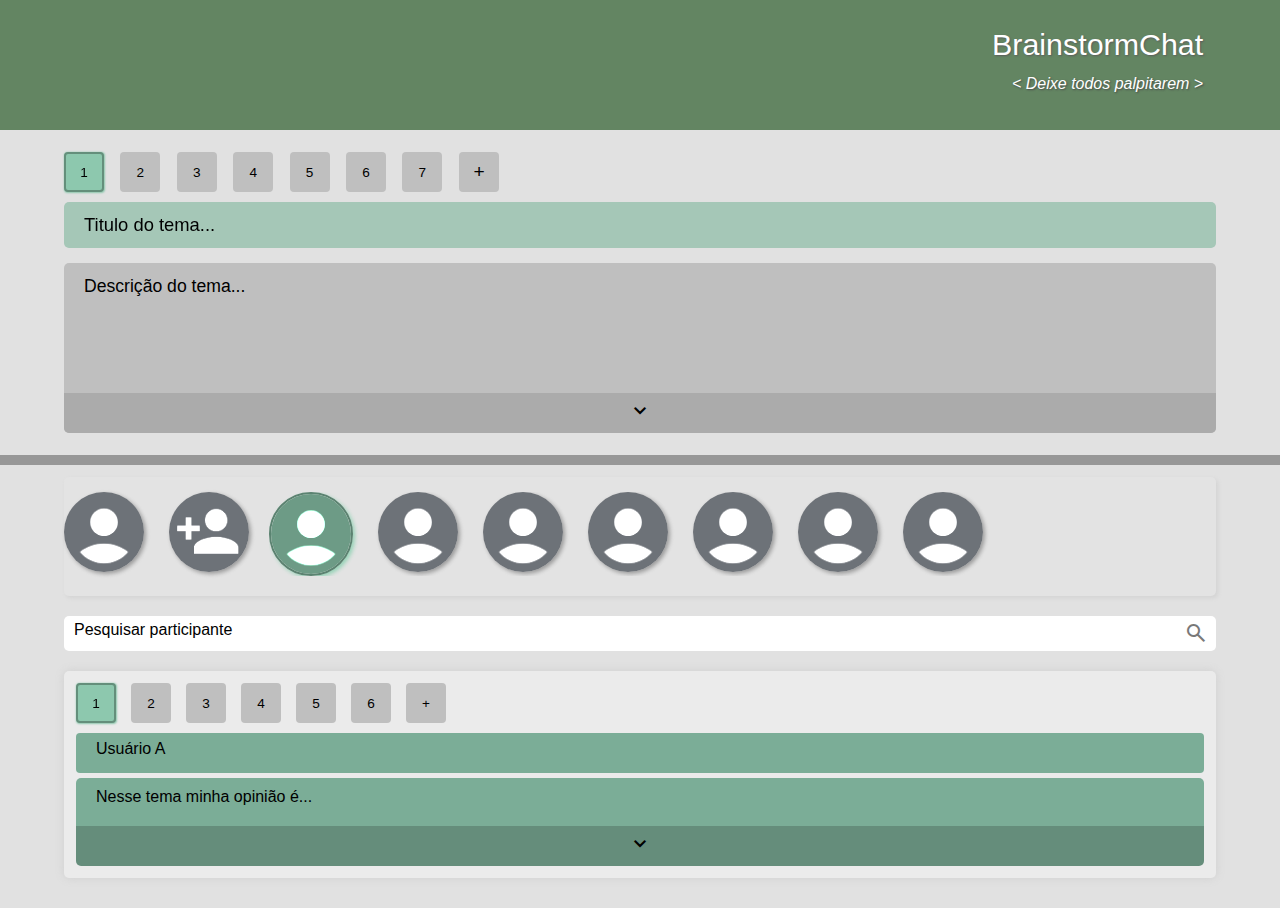
<file: index.html>
<!DOCTYPE html>
<html lang='pt-br'>
<head>
    <meta charset='UTF-8'>
    <meta name='viewport' content='width=device-width, initial-scale=1.0'>
    <title>BrainstornChat</title>
    <link rel="stylesheet" href="mobile.css" media="screen and (max-width: 576px)">
    <link rel="stylesheet" href="mobile2.css" media="screen and (min-width: 577px) and (max-width: 768px)">
    <link rel="stylesheet" href="tablet.css" media="screen and (min-width: 769px) and (max-width: 992px)">
    <link rel="stylesheet" href="desktop.css" media= "screen and (min-width: 993px)">

    <link rel="stylesheet" href="https://fonts.googleapis.com/css2?family=Material+Symbols+Outlined:opsz,wght,FILL,GRAD@20..48,100..700,0..1,-50..200" />
    <link href="https://fonts.googleapis.com/icon?family=Material+Icons" rel="stylesheet">
</head>
<body>
    <header>
        <div>
            <h1>BrainstormChat</h1>
            <p>&lt; Deixe todos palpitarem &gt;</Deixe></p>
        </div>
    </header>

    <main>
        <div id="temas">
            <div id="botoes_tema">
                <div id="all_buttons">
                    <button class="selecao">1</button>
                    <button>2</button>
                    <button>3</button>
                    <button>4</button>
                    <button>5</button>
                    <button>6</button>
                    <button>7</button>
                </div>
                <div id="button_add">
                    <button>+</button>
                </div>
            </div>

            <div id="for_tema">
                <p>Titulo do tema...</p>
                <div id="div_desc">
                    <p>Descrição do tema...</p>
                    
                    <div class="recolher">
                        <span class="material-symbols-outlined subir">
                            stat_1
                        </span>
                        <span class="material-symbols-outlined">
                            stat_minus_1
                        </span>
                    </div>
                </div>        
            </div>
        </div>

        <div id="usersSection">
            <div id="for_users">
                <div id="for_adm">
                    <img src="account_circle.png" alt="">
                    <img src="person_add2.png" alt="" id="add_user">
                </div>

                <div id="for_rest_users">
                    <div id="parte1">
                        <img src="account_circle.png" alt="" class="selecao2">
                        <img src="account_circle.png" alt="">
                        <img src="account_circle.png" alt="">
                        <img src="account_circle.png" alt="">
                        <img src="account_circle.png" alt="">
                        <img src="account_circle.png" alt="" class="user_desktop">
                        <img src="account_circle.png" alt="" class="user_desktop">
                    </div>
                    <div id="parte2">
                        <img src="account_circle.png" alt="">
                        <img src="account_circle.png" alt="">
                        <img src="account_circle.png" alt="">
                        <img src="account_circle.png" alt="">
                        <img src="account_circle.png" alt="">
                    </div>
                </div>

            </div>
            <div id="pesquisar">
                <p>Pesquisar participante</p>
                <span class="material-symbols-outlined">
                    search
                </span>
            </div>
            <div id="opinion">
                <div id="botoes_opni">
                    <button class="selecao">1</button>
                    <button>2</button>
                    <button>3</button>
                    <button>4</button>
                    <button>5</button>
                    <button>6</button>
                    <button class="mais">+</button>
                </div>

                <div id="user_name">
                    <p>Usuário A</p>
                </div>

                <p id="txt_opinion"> Nesse tema minha opinião é...</p>

                <div class="recolher">
                    <span class="material-symbols-outlined subir">
                        stat_1
                    </span>
                    <span class="material-symbols-outlined">
                        stat_minus_1
                    </span>
                </div>
            </div>
        </div>
    </main>
</body>
</html>
</file>
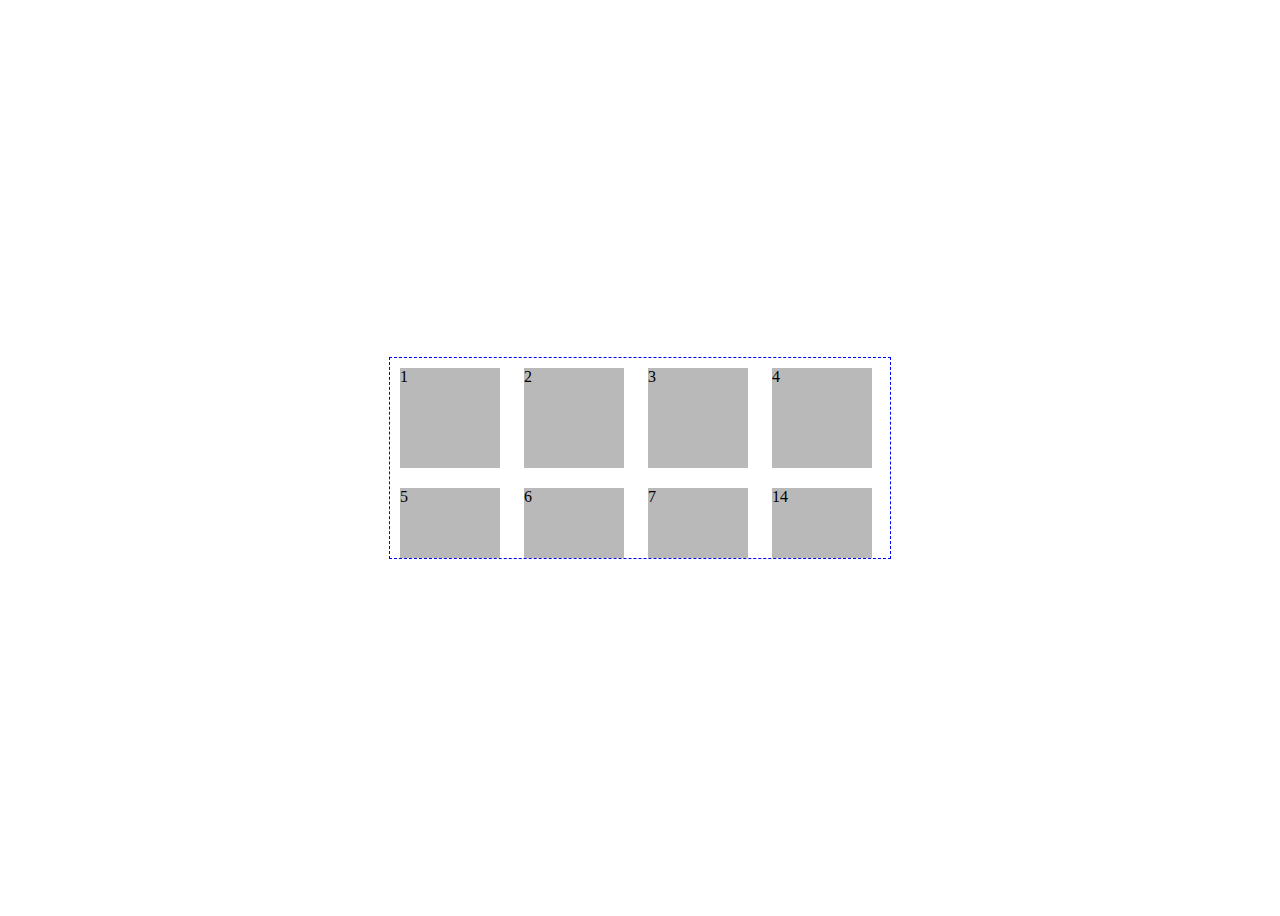
<file: testes.html>
<!DOCTYPE html>
<html lang='pt-br'>
<head>
    <meta charset='UTF-8'>
    <meta name='viewport' content='width=device-width, initial-scale=1.0'>
    <title>Documento</title>
    <link rel="stylesheet" href="testes.css">
</head>
<body>
    <main>
        <div id="main">
            <div>1</div>
            <div>2</div>
            <div>3</div>
            <div>4</div>
            <div>5</div>
            <div>6</div>
            <div>7</div>
            <div>14</div>
            <div>13</div>
            <div>11</div>
            <div>10</div>
            <div>9</div>
            <div>8</div>
        </div>
    </main>
    <script src="script.js"></script>
</body>
</html>
</file>
<file: mobile.css>
.material-symbols-outlined {
    font-variation-settings:
    'FILL' 0,
    'wght' 400,
    'GRAD' 0,
    'opsz' 24
}

@import url('https://fonts.googleapis.com/css2?family=Roboto:ital,wght@0,300;0,400;0,500;0,700;0,900;1,400&display=swap');


*{
    margin: 0px;
    padding: 0px;
    font-family: "Roboto", sans-serif;
}
body{
    background-color:#e1e1e1;
}
header{
    width: 100%;
    background-color: rgb(99, 133, 98);
    height: 95px;
    padding-top: 5px;
}
header>div{
    height: 90px;
    margin: auto;
    margin-right: 6%;
    display: flex;
    flex-flow: column nowrap;
    justify-content: space-evenly;
}
header>div>h1{
    text-align: right;
    color: white;
    font-weight: 500;
    text-shadow: 1px 1px 2px rgb(92, 92, 92);
    font-size: 1.7em;
}
header>div>p{
    font-style: italic;
    text-align: right;
    color: rgb(255, 255, 255);
    text-shadow: 1px 1px 2px rgb(73, 73, 73);
    font-size: 0.9em;
}

div#temas{
    width: 100%;
    margin: auto;
    margin-bottom: 22px;
    box-sizing: border-box;
    box-shadow: 0px 10px 0px rgb(151, 151, 151);
    padding: 22px 0px;
}
    /*Desc_temas*/
    div#for_tema{
        width: 90%;
        margin: auto;
    }
        #for_tema > p {
            padding: 12px 20px;
            background-color: #bfbfbf;
            border-radius: 5px;
            margin-bottom: 10px;
            font-size: 1.15em;
            filter: sepia(0.5) hue-rotate(100deg) brightness(0.9);
        }
    #div_desc{
        background-color: #bfbfbf;
        border-radius: 5px;
        position: relative;
        width: 100%;
    }
       #div_desc>p{
            padding: 8px 20px;
            line-height: 1.5em;
            height: 50px;
        }

        div.recolher{
            width: 100%;
            height: 37px;
            font-size: 1.5em;
            font-weight: 600;
            background-color: #ababab;
            border-radius: 0px 0px 5px 5px;
            display: flex;
            justify-content: center;
        }
        div.recolher>span{
            height: 100%;
            padding: 5px;
            font-size: 1em;
            line-height: 1.15em;
            font-weight: bolder;
            border-radius: 0px 5px 5px 0px;
            box-sizing: border-box;
            border-radius: 25%;
        }
        span.subir{
            display: none;
        }

    /*Botoes_temas*/

    div#botoes_tema{
        width: 90%;
        margin: auto;
        display: flex;
        height: 37px;
        gap: 11px;
        margin-bottom: 10px;
    }
    div#all_buttons{
        width: 90%;
        height: 100%;
        display: flex;
        justify-content: space-between;
    }
    div#all_buttons>button{
        width: 37px;
        height: 100%;
        display: inline-block;
        border-radius: 4px;
        border: none;
        color: rgb(87, 87, 87);
        background-color: #bfbfbf;
        font-size: 0.85em;
    }
    div#button_add{
        width: 37px;
        height: 100%;
    }
    div#button_add>button{
        width: 100%;
        height: 100%;
        font-size: 1.2em !important;
        border-radius: 4px;
        border: none;
        color: rgb(87, 87, 87);
        background-color: #bfbfbf;
    }
        .selecao{
            filter: sepia(1) hue-rotate(100deg) brightness(0.8) !important;
            color: rgb(0, 0, 0) !important;
            border: 2.15px solid #729a70 !important;
            box-shadow: 0.5px 0.5px 2px rgb(190, 190, 190);
            box-sizing: border-box;
        }

/*Usuarios*/
div#userSection{
    height: auto;
}

div#for_users{
    width: 90%;
    margin: auto;
    margin-bottom: 12px;
    background-color: rgb(227, 227, 227);
    display: flex;
    height: 150px;
    gap: 10px;
    border-radius: 5px;
    box-shadow: 2px 2px 4px rgb(211, 211, 211);
    padding-bottom: 7px;
}
    #for_adm, #for_rest_users{
        height: 100%;
    }
    #for_adm{
        width: 65px;
        display: flex;
        flex-flow: column nowrap;
        justify-content: space-evenly;
    }
    #for_adm img {
        height: 40%;
        width: 60px;
        border-radius: 50%;
        filter: brightness(1.15);
        box-shadow: 2px 2px 4px rgb(134, 134, 134);
    }
    #for_rest_users{
        width: 100%;
        display: flex;
        flex-flow: column nowrap;
        justify-content: space-between;
        overflow-x: hidden;
    }
    #parte1,#parte2{
        width: 100%;
        height: 50%;
        display: flex;
        overflow-x: hidden;
        box-sizing: border-box;
        padding: 5px 0px;
        justify-content: space-evenly;
        gap: 10px;
    }
    #parte1>img,#parte2>img{
        height: 90%;
        width: 60px;
        border-radius: 50%;
        box-shadow: 2px 2px 4px rgb(134, 134, 134);
        filter: brightness(1.15);
    }

    .selecao2{
        filter: sepia(1) hue-rotate(100deg) brightness(1.2) !important;
        border-radius: 50%;
        border: 2.5px solid #465d45;
    }

div#pesquisar{
    height: 35px;
    width: 90%;
    margin: auto;
    margin-bottom: 20px;
    background-color: rgb(255, 255, 255);
    border-radius: 5px;
    display: flex;
    position: relative;
}
    div#pesquisar>p{
        color: rgb(121, 121, 121);
        padding: 5px 20px 0px 10px;
    }
    div#pesquisar>span{
        position: absolute;
        top: 5px;
        right: 8px;
        color: rgb(121, 121, 121);
    }

    div#opinion{
        width: 90%;
        margin: auto;
        background-color: #ebebeb;
        border-radius: 5px;
        padding: 12px;
        box-sizing: border-box;
        box-shadow: 0px 0px 10px rgb(207, 207, 207);
        margin-bottom: 30px;
    }

    div#botoes_opni{
        width: 100%;
        margin-bottom: 10px;
        display: flex;
        height: 37px;
        gap: 15px;
    }
    
    div#botoes_opni>button{
        width: 37px;
        height: 100%;
        border-radius: 4px;
        border: none;
        color: rgb(87, 87, 87);
        background-color: #bfbfbf;
        font-size: 0.85em;
    }
    div#user_name{
       display: flex;
       flex-flow: row nowrap;
       background-color: #7bad97;
       margin-bottom: 5px;
       border-radius: 4px;
       position: relative;
    }

    div#user_name>p{
        padding: 7px 20px;
    }
    div#user_name>span{
        position: absolute;
        top: 4px;
        left: 10px;
    }
    p#txt_opinion{
        padding: 10px 0px 20px 20px;
        background-color: #7bad97;
        border-radius: 5px 5px 0px 0px;
    }
    div#opinion > div.recolher{
        background-color: #658d7b;
    }
</file>
<file: mobile2.css>
.material-symbols-outlined {
    font-variation-settings:
    'FILL' 0,
    'wght' 400,
    'GRAD' 0,
    'opsz' 24
}

@import url('https://fonts.googleapis.com/css2?family=Roboto:ital,wght@0,300;0,400;0,500;0,700;0,900;1,400&display=swap');


*{
    margin: 0px;
    padding: 0px;
    font-family: "Roboto", sans-serif;
}
body{
    background-color:#e1e1e1;
}
header{
    width: 100%;
    background-color: rgb(99, 133, 98);
    height: 115px;
    padding-top: 5px;
}
header>div{
    height: 100px;
    margin: auto;
    margin-right: 6%;
    display: flex;
    flex-flow: column nowrap;
    justify-content: space-evenly;
}
header>div>h1{
    text-align: right;
    color: white;
    font-weight: 500;
    text-shadow: 1px 1px 2px rgb(92, 92, 92);
    font-size: 1.8em;
}
header>div>p{
    font-style: italic;
    text-align: right;
    color: rgb(255, 255, 255);
    text-shadow: 1px 1px 2px rgb(73, 73, 73);
    font-size: 1em;
}

div#temas{
    width: 100%;
    margin: auto;
    margin-bottom: 22px;
    box-sizing: border-box;
    box-shadow: 0px 10px 0px rgb(151, 151, 151);
    padding: 22px 0px;
}
    /*Desc_temas*/
    div#for_tema{
        width: 90%;
        margin: auto;
    }
        #for_tema > p {
            padding: 12px 20px;
            background-color: #bfbfbf;
            border-radius: 6px 6px 0px 0px;
            margin-bottom: 5px;
            font-size: 1.15em;
            filter: sepia(0.5) hue-rotate(100deg) brightness(0.9);

        }
    #div_desc{
        background-color: #bfbfbf;
        position: relative;
        width: 100%;
    }
       #div_desc>p{
            height: 100px;
            padding: 8px 20px;
            line-height: 1.5em;
        }

        div.recolher{
            width: 100%;
            height: 40px;
            font-size: 1.5em;
            font-weight: 600;
            background-color: #ababab;
            display: flex;
            justify-content: center;
            border-radius: 0px 0px 6px 6px;
        }
        div.recolher>span{
            height: 100%;
            padding: 5px;
            font-size: 1em;
            line-height: 1.15em;
            font-weight: bolder;
            box-sizing: border-box;
        }
        span.subir{
            display: none;
        }

    /*Botoes_temas*/

    div#botoes_tema{
        width: 65%;
        margin: auto;
        margin-bottom: 10px;
        margin-left: 5%;
        display: flex;
        height: 37px;
        justify-content: space-between;
    }
    div#all_buttons{
        width: 88%;
        height: 100%;
        display: flex;
        justify-content: space-between;
    }
    div#all_buttons>button{
        width: 37px;
        height: 100%;
        display: inline-block;
        border-radius: 4px;
        border: none;
        color: rgb(87, 87, 87);
        background-color: #bfbfbf;
        font-size: 0.85em;
        margin-right: 8px;
    }
    div#button_add{
        display: inline;
        width: 45px;
        height: 100%;
        display: flex;
    }
    div#button_add>button{
        width: 37px;
        height: 100%;
        font-size: 1.2em !important;
        border-radius: 4px;
        border: none;
        color: rgb(87, 87, 87);
        background-color: #bfbfbf;
        margin-right: 0px;
    }
        .selecao{
            filter: sepia(1) hue-rotate(100deg) brightness(0.8) !important;
            color: rgb(0, 0, 0) !important;
            border: 2.15px solid #729a70 !important;
            box-shadow: 0.5px 0.5px 2px rgb(190, 190, 190);
            box-sizing: border-box;
        }


/*Usuarios*/
div#userSection{
    height: auto;
}

div#for_users{
    width: 90%;
    margin: auto;
    margin-bottom: 12px;
    background-color: rgb(227, 227, 227);
    display: flex;
    height: 150px;
    gap: 5%;
    border-radius: 5px;
    box-shadow: 2px 2px 4px rgb(211, 211, 211);
    padding-bottom: 7px;
    padding-top: 7px;
}
    #for_adm, #for_rest_users{
        height: 100%;
    }
    #for_adm{
        width: 65px;
        display: flex;
        flex-flow: column nowrap;
        justify-content: space-evenly;
    }
    #for_adm img {
        height: 43%;
        border-radius: 50%;
        filter: brightness(1.15);
        box-shadow: 2px 2px 4px rgb(134, 134, 134);
    }
    #for_rest_users{
        width: 100%;
        display: flex;
        flex-flow: column nowrap;
        justify-content: space-between;
        overflow-x: hidden;
    }
    #parte1,#parte2{
        height: 50%;
        display: flex;
        overflow-x: hidden;
        box-sizing: border-box;
        padding: 5px 0px;
        gap: 6%;
    }
    #parte1>img,#parte2>img{
        height: 90%;
        border-radius: 50%;
        box-shadow: 2px 2px 4px rgb(134, 134, 134);
        filter: brightness(1.15);
    }

    .selecao2{
        filter: sepia(1) hue-rotate(100deg) brightness(1.2) !important;
        border-radius: 50%;
        border: 2.5px solid #465d45;
    }

div#pesquisar{
    height: 35px;
    width: 90%;
    margin: auto;
    margin-bottom: 20px;
    background-color: rgb(255, 255, 255);
    border-radius: 5px;
    display: flex;
    position: relative;
}
    div#pesquisar>p{
        color: rgb(121, 121, 121);
        padding: 5px 20px 0px 10px;
    }
    div#pesquisar>span{
        position: absolute;
        top: 5px;
        right: 8px;
        color: rgb(121, 121, 121);
    }

    div#opinion{
        width: 90%;
        margin: auto;
        background-color: #ebebeb;
        border-radius: 5px;
        padding: 12px;
        box-sizing: border-box;
        box-shadow: 0px 0px 10px rgb(207, 207, 207);
        margin-bottom: 30px;
    }

    div#botoes_opni{
        width: 70%;
        margin-bottom: 10px;
        display: flex;
        height: 37px;
        gap: 15px;
    }
    
    div#botoes_opni>button{
        width: 37px;
        height: 100%;
        border-radius: 4px;
        border: none;
        color: rgb(87, 87, 87);
        background-color: #bfbfbf;
        font-size: 0.85em;
    }
    div#user_name{
       display: flex;
       flex-flow: row nowrap;
       background-color: #7bad97;
       margin-bottom: 5px;
       border-radius: 7px 7px 0px 0px;
       position: relative;
    }

    div#user_name>p{
        padding: 7px 20px;
    }
    div#user_name>span{
        position: absolute;
        top: 4px;
        left: 10px;
    }
    p#txt_opinion{
        padding: 10px 0px 20px 20px;
        background-color: #7bad97;
    }
    div#opinion > div.recolher{
        background-color: #658d7b;
        border-radius: 0px 0px 7px 7px;
    }
</file>
<file: tablet.css>
.material-symbols-outlined {
        font-variation-settings:
        'FILL' 0,
        'wght' 400,
        'GRAD' 0,
        'opsz' 24
    }
    
    @import url('https://fonts.googleapis.com/css2?family=Roboto:ital,wght@0,300;0,400;0,500;0,700;0,900;1,400&display=swap');
    
    
    *{
        margin: 0px;
        padding: 0px;
        font-family: "Roboto", sans-serif;
    }
    body{
        background-color:#e1e1e1;
    }
    header{
        width: 100%;
        background-color: rgb(99, 133, 98);
        height: 100px;
    }
    header>h1{
        padding: 15px 25px 10px 0px;
        text-align: right;
        color: white;
        font-weight: 500;
        text-shadow: 1px 1px 2px rgb(92, 92, 92);
        font-size: 1.7em;
    }
    header>p{
        padding: 0px;
        padding-right: 25px;
        font-style: italic;
        text-align: right;
        color: rgb(255, 255, 255);
        text-shadow: 1px 1px 2px rgb(73, 73, 73);
        font-size: 0.9em;
    }
    
    div#temas{
        width: 100%;
        margin: auto;
        margin-bottom: 30px;
        box-sizing: border-box;
        box-shadow: 0px 3px 0px rgb(202, 202, 202);
        padding: 22px 0px;
    }
        /*Desc_temas*/
        div#desc_tema{
            width: 90%;
            margin: auto;
            height: 120px;
            margin-bottom: 25px;
        }
            #desc_tema > p {
                padding: 12px 0px 12px 20px;
                background-color: #bfbfbf;
                border-radius: 5px;
                margin-bottom: 5px;
                font-size: 1.15em;
                filter: sepia(0.5) hue-rotate(100deg) brightness(0.9);
            }
        div#desc{
            background-color: #bfbfbf;
            border-radius: 5px;
            height: 70px;
            margin-bottom: 7px;
            position: relative;
            width: 100%;
        }
            div#desc>p{
                padding: 8px 0px;
                padding-left: 20px;
                line-height: 1.5em;
            }
    
            div.recolher{
                width: 100%;
                height: 40px;
                font-size: 1.5em;
                font-weight: 600;
                background-color: #ababab;
                border-radius: 0px 0px 5px 5px;
                display: flex;
                justify-content: center;
            }
            div.recolher>span{
                height: 100%;
                padding: 5px;
                font-size: 1em;
                line-height: 1.15em;
                font-weight: bolder;
                border-radius: 0px 5px 5px 0px;
                box-sizing: border-box;
                border-radius: 25%;
            }
            span.subir{
                display: none;
            }
    
        /*Botoes_temas*/
    
        div#botoes_tema{
            width: 90%;
            margin: auto;
            display: flex;
            height: 40px;
            border-radius: 0px 0px 8px 8px;
            padding: 10px;
            gap: 5px;
        }
            div#botoes_tema>button{
                width: 100%;
                height: 100%;
                flex: 1 1 40px;
                border-radius: 4px;
                border: none;
                color: rgb(87, 87, 87);
                background-color: #bfbfbf;
                font-size: 0.85em;
            }
            .selecao{
                filter: sepia(1) hue-rotate(100deg) brightness(0.8) !important;
                color: rgb(0, 0, 0) !important;
                border: 2.15px solid #729a70 !important;
                box-shadow: 0.5px 0.5px 2px rgb(190, 190, 190);
            }
    
            .mais{
                font-size: 1.25em !important;
            }
    
    /*Usuarios*/
    div#userSection{
        height: auto;
    }
    
    div#users{
        width: 90%;
        margin: auto;
        margin-bottom: 20px;
        background-color: rgb(227, 227, 227);
        display: flex;
        flex-flow: row wrap;
        justify-content: flex-start;
        height: 24vw;
        gap: 18px;
    }
        div#users>img{
            width: 11%;
            height: 40%;
            filter: opacity(0.85) contrast(150%);
            border-radius: 50%;     
        }
    
        .selecao2{
            filter: sepia(1) hue-rotate(100deg) brightness(1.2) !important;
            border-radius: 50%;
            border: 2.5px solid #465d45;
        }
    div#pesquisar{
        height: 35px;
        width: 90%;
        margin: auto;
        margin-bottom: 20px;
        background-color: rgb(255, 255, 255);
        border-radius: 5px;
        display: flex;
        position: relative;
    }
    div#pesquisar>p{
        color: rgb(121, 121, 121);
        padding: 5px 20px 0px 10px;
    }
    div#pesquisar>span{
        position: absolute;
        top: 5px;
        right: 8px;
        color: rgb(121, 121, 121);
    }
    
        div#opinion{
            width: 90%;
            margin: auto;
            background-color: #ebebeb;
            border-radius: 5px;
            padding: 12px;
            box-sizing: border-box;
            box-shadow: 0px 0px 10px rgb(207, 207, 207);
            margin-bottom: 30px;
        }
    
        div#botoes_opni{
            margin-bottom: 10px;
            display: flex;
            flex-flow: row nowrap;
            justify-content: flex-start;
            height: 40px;
            gap: 10px;
        }
        
        div#botoes_opni>button{
            width: 9%;
            height: 100%;
            border-radius: 4px;
            border: none;
            color: rgb(87, 87, 87);
            background-color: #bfbfbf;
            font-size: 0.85em;
        }
        div#user_name{
           display: flex;
           flex-flow: row nowrap;
           background-color: #7bad97;
           margin-bottom: 5px;
           border-radius: 4px;
           position: relative;
        }
    
        div#user_name>p{
            padding: 7px 20px;
            margin-left: 25px;
        }
        div#user_name>span{
            position: absolute;
            top: 4px;
            left: 10px;
        }
        p#txt_opinion{
            padding: 10px 0px 20px 20px;
            background-color: #7bad97;
            border-radius: 5px 5px 0px 0px;
        }
        div#opinion > div.recolher{
            background-color: #658d7b;
        }
</file>
<file: desktop.css>
.material-symbols-outlined {
    font-variation-settings:
    'FILL' 0,
    'wght' 400,
    'GRAD' 0,
    'opsz' 24
}

@import url('https://fonts.googleapis.com/css2?family=Roboto:ital,wght@0,300;0,400;0,500;0,700;0,900;1,400&display=swap');


*{
    margin: 0px;
    padding: 0px;
    font-family: "Roboto", sans-serif;
}
::-webkit-scrollbar{
    visibility: hidden;
    width: 0px;
}
body{
    background-color:#e1e1e1;
}
header{
    width: 100%;
    max-width: 1380px;
    margin: auto;
    background-color: rgb(99, 133, 98);
    height: 115px;
    padding-top: 15px;
}
header>div{
    height: 90px;
    margin: auto;
    margin-right: 6%;
    display: flex;
    flex-flow: column nowrap;
    justify-content: space-evenly;
}
header>div>h1{
    text-align: right;
    color: white;
    font-weight: 500;
    text-shadow: 1px 1px 2px rgb(92, 92, 92);
    font-size: 1.9em;
}
header>div>p{
    font-style: italic;
    text-align: right;
    color: rgb(255, 255, 255);
    text-shadow: 1px 1px 2px rgb(73, 73, 73);
    font-size: 1em;
}
main{
    width: 100%;
    max-width: 1380px;
    margin: auto;
}
div#temas{
    width: 100%;
    margin: auto;
    margin-bottom: 22px;
    box-sizing: border-box;
    box-shadow: 0px 10px 0px rgb(151, 151, 151);
    padding: 22px 0px;
}
    /*Desc_temas*/
    div#for_tema{
        width: 90%;
        margin: auto;
    }
        #for_tema > p {
            padding: 12px 20px;
            background-color: #bfbfbf;
            border-radius: 5px;
            margin-bottom: 15px;
            font-size: 1.15em;
            filter: sepia(0.5) hue-rotate(100deg) brightness(0.9);
        }
    #div_desc{
        background-color: #bfbfbf;
        border-radius: 5px;
        position: relative;
        width: 100%;
    }
       #div_desc>p{
            height: 110px;
            padding: 10px 20px;
            line-height: 1.5em;
            font-size: 1.1em;
        }

        div.recolher{
            width: 100%;
            height: 40px;
            font-size: 1.5em;
            font-weight: 600;
            background-color: #ababab;
            border-radius: 0px 0px 5px 5px;
            display: flex;
            justify-content: center;
        }
        div.recolher>span{
            height: 100%;
            padding: 5px;
            font-size: 1em;
            line-height: 1.15em;
            font-weight: bolder;
            border-radius: 0px 5px 5px 0px;
            box-sizing: border-box;
            border-radius: 25%;
        }
        span.subir{
            display: none;
        }

    /*Botoes_temas*/

    div#botoes_tema{
        width: 440px;
        margin: auto;
        margin-bottom: 10px;
        margin-left: 5%;
        display: flex;
        height: 40px;
        justify-content: space-between;
    }
    div#all_buttons{
        width: 86%;
        height: 100%;
        display: flex;
        justify-content: space-between;
    }
    div#all_buttons>button{
        width: 40px;
        height: 100%;
        display: inline-block;
        border-radius: 4px;
        border: none;
        background-color: #bfbfbf;
        font-size: 0.85em;
    }
    div#button_add{
        display: inline;
        width: 45px;
        height: 100%;
        display: flex;
    }
    div#button_add>button{
        width: 40px;
        height: 100%;
        font-size: 1.2em !important;
        border-radius: 4px;
        border: none;
        background-color: #bfbfbf;
        margin-right: 0px;
    }
        .selecao{
            filter: sepia(1) hue-rotate(100deg) brightness(0.8) !important;
            color: rgb(0, 0, 0) !important;
            border: 2.15px solid #729a70 !important;
            box-shadow: 0.5px 0.5px 2px rgb(190, 190, 190);
            box-sizing: border-box;
        }


/*Usuarios*/
div#userSection{
    height: auto;
}

div#for_users{
    width: 90%;
    margin: auto;
    margin-bottom: 20px;
    background-color: rgb(227, 227, 227);
    display: flex;
    gap: 20px;
    border-radius: 5px;
    box-shadow: 2px 2px 4px rgb(211, 211, 211);
    padding-bottom: 20px;
    padding-top: 15px;
}
    #for_adm{
        width: 185px;
        height: 75px;
        display: flex;
        flex-flow: row nowrap;
        justify-content: space-between;
    }
    #for_adm img {
        width: 80px;
        height: 80px;
        border-radius: 50%;
        filter: brightness(1.15);
        box-shadow: 2px 2px 4px rgb(134, 134, 134);
    }
    #for_rest_users{
        width: 80%;
        height: 100%;
        display: flex;
        flex-flow: column nowrap;
        justify-content: space-between;
        overflow-x: hidden;
    }
    #parte1,#parte2{
        height: 50%;
        display: flex;
        overflow-x: hidden;
        box-sizing: border-box;
        gap: 25px;
    }
    #parte2{
       display: none;
    }
    #parte1>img,#parte2>img{
        height: 80px;
        width: 80px;
        border-radius: 50%;
        box-shadow: 2px 2px 4px rgb(134, 134, 134);
        filter: brightness(1.15);
    }

    .selecao2{
        filter: sepia(1) hue-rotate(100deg) brightness(1.2) !important;
        border-radius: 50%;
        border: 2.5px solid #465d45;
    }

    div#pesquisar{
        height: 35px;
        width: 90%;
        margin: auto;
        margin-bottom: 20px;
        background-color: rgb(255, 255, 255);
        border-radius: 5px;
        display: flex;
        position: relative;
    }
    div#pesquisar>p{
        color: rgb(121, 121, 121);
        padding: 5px 20px 0px 10px;
    }
    div#pesquisar>span{
        position: absolute;
        top: 5px;
        right: 8px;
        color: rgb(121, 121, 121);
    }

    div#opinion{
        width: 90%;
        margin: auto;
        background-color: #ebebeb;
        border-radius: 5px;
        padding: 12px;
        box-sizing: border-box;
        box-shadow: 0px 0px 10px rgb(207, 207, 207);
        margin-bottom: 30px;
    }
    
    div#pesquisar>p{
        color: black;
    }

    div#botoes_opni{
        width: 50%;
        margin-bottom: 10px;
        display: flex;
        height: 40px;
        gap: 15px;
    }
    
    div#botoes_opni>button{
        width: 40px;
        height: 100%;
        border-radius: 4px;
        border: none;
        background-color: #bfbfbf;
        font-size: 0.85em;
    }
    div#user_name{
       height: 40px;
       display: flex;
       flex-flow: row nowrap;
       background-color: #7bad97;
       margin-bottom: 5px;
       border-radius: 4px;
       position: relative;
    }

    div#user_name>p{
        padding: 7px 20px;
    }
    div#user_name>span{
        position: absolute;
        top: 4px;
        left: 10px;
    }
    p#txt_opinion{
        padding: 10px 0px 20px 20px;
        background-color: #7bad97;
        border-radius: 5px 5px 0px 0px;
    }
    div#opinion > div.recolher{
        background-color: #658d7b;
    }
</file>
<file: testes.css>
main{
  position: relative;
  height: 100vh;
}
main>div{
    overflow: auto;
    height: 200px;
    width: 500px;
    border: 1px dashed blue;
    position: absolute;
    top: 50%;
    left: 50%;
    transform: translate(-50%, -50%);
}
main>div>div{
    display: inline-block;
    width: 100px; height: 100px;
    background: rgb(185, 185, 185);
    margin: 10px;
}

/*
const div = document.querySelector('.sua-div');
div.scrollTop = div.scrollHeight; // Vai para o final vertical

const div = document.querySelector('.sua-div');
div.scrollLeft = div.scrollWidth; // Vai para o final horizontal

window.onload = () => {
  const div = document.querySelector('.sua-div');
  // Rolar para o final vertical e horizontal
  div.scrollTop = div.scrollHeight;
  div.scrollLeft = div.scrollWidth;
};
*/
</file>
